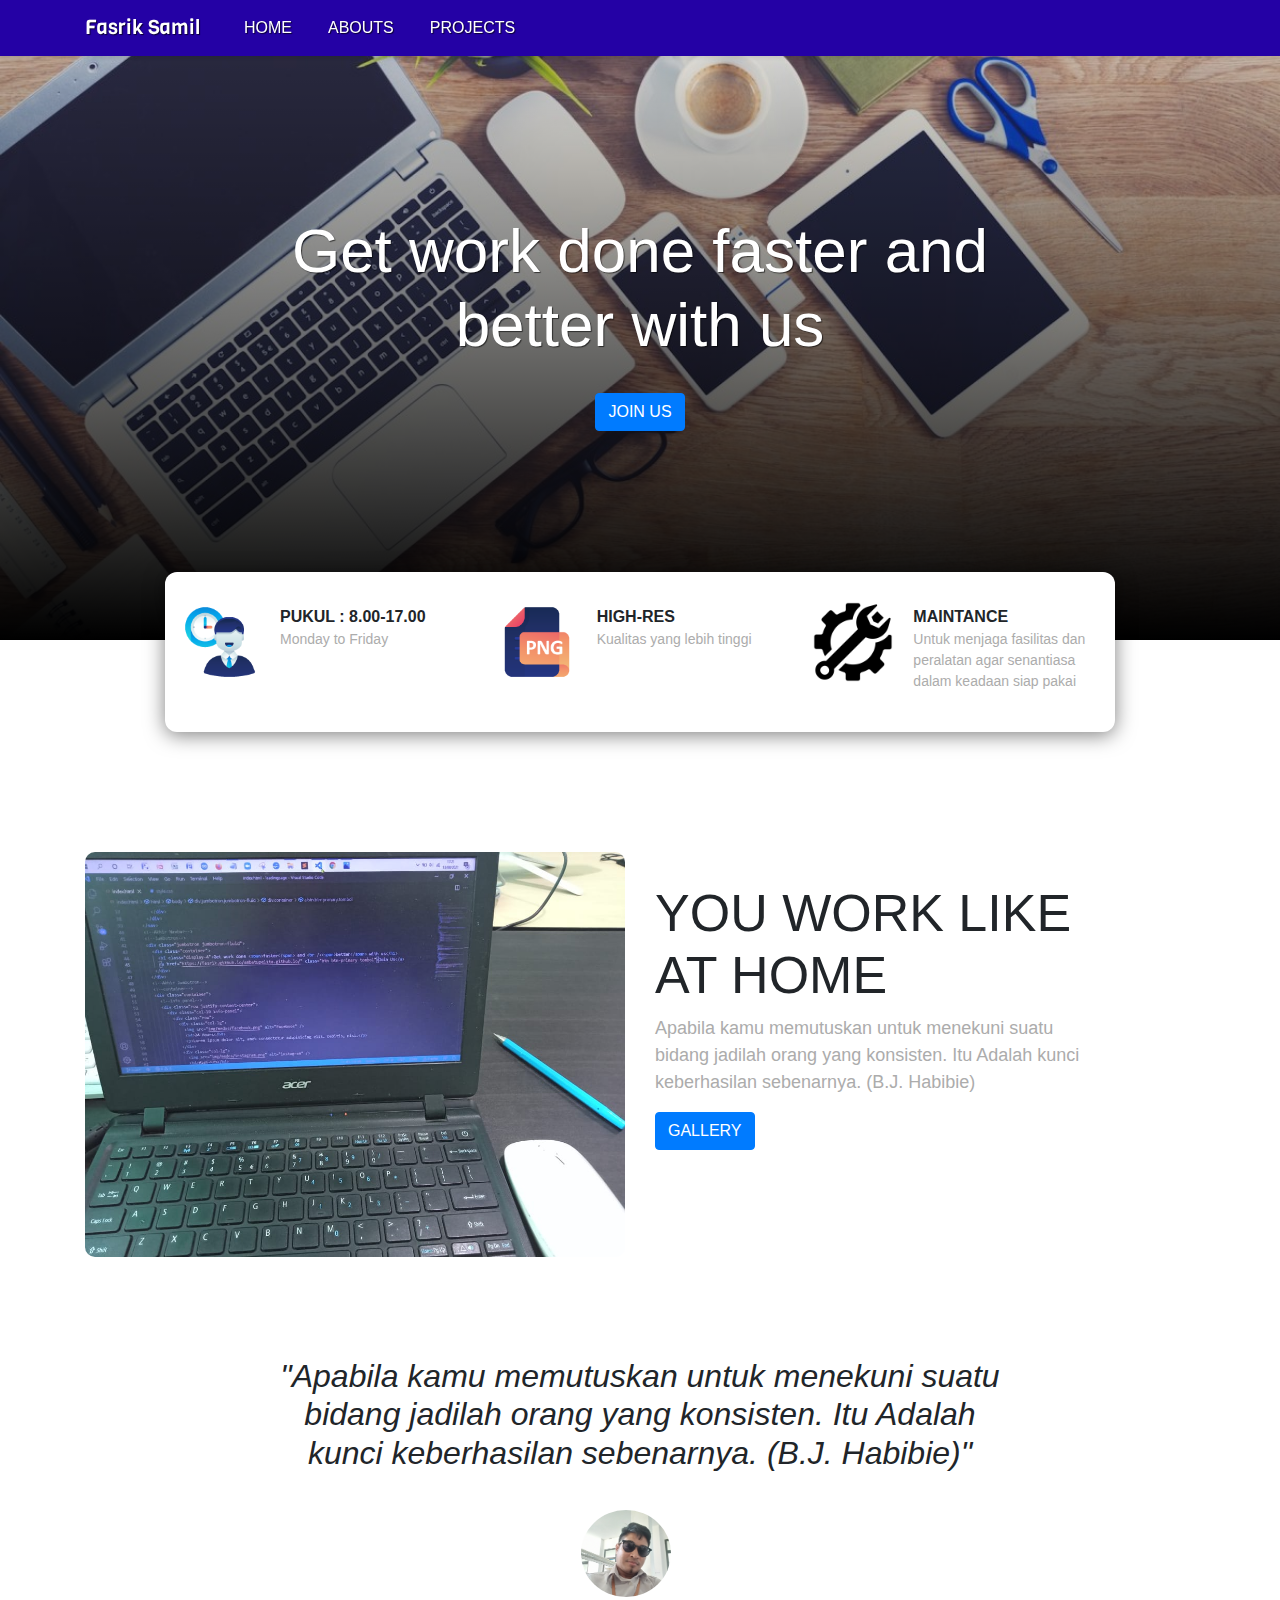
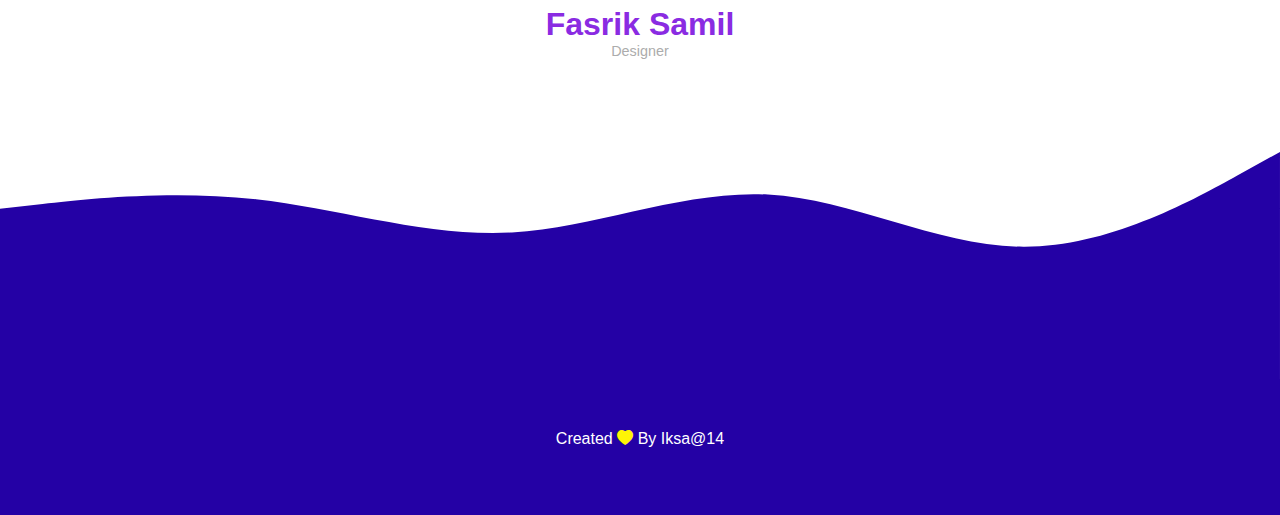
<file: index.html>
<!-- @format -->

<!DOCTYPE html>
<html lang="en">
	<head>
		<!-- Required meta tags -->
		<meta charset="utf-8" />
		<meta name="viewport" content="width=device-width, initial-scale=1" />

		<!-- Bootstrap CSS -->
		<link href="https://cdn.jsdelivr.net/npm/bootstrap@5.1.0/dist/css/bootstrap.min.css" rel="stylesheet" integrity="sha384-KyZXEAg3QhqLMpG8r+8fhAXLRk2vvoC2f3B09zVXn8CA5QIVfZOJ3BCsw2P0p/We" crossorigin="anonymous" />

		<!--My CSS-->
		<link rel="stylesheet" href="style1.css" />

		<!--My Fonts-->
		<link href="https://fonts.googleapis.com/css2?family=Viga&display=swap" rel="stylesheet" />

    <!--My Icons-->
   <link rel="stylesheet" href="https://cdn.jsdelivr.net/npm/bootstrap-icons@1.5.0/font/bootstrap-icons.css">
    <!-- Vendor CSS Files -->
		<link href="assets/vendor/bootstrap/css/bootstrap.min.css" rel="stylesheet" />
		<link href="assets/vendor/icofont/icofont.min.css" rel="stylesheet" />
		<link href="assets/vendor/boxicons/css/boxicons.min.css" rel="stylesheet" />
		<link href="assets/vendor/venobox/venobox.css" rel="stylesheet" />
		<link href="assets/vendor/owl.carousel/assets/owl.carousel.min.css" rel="stylesheet" />
		<link href="assets/vendor/aos/aos.css" rel="stylesheet" />



		<title>Beranda | Fasrik Samil</title>
	</head>
	<body>
		<!--Navbar-->
		<nav class="navbar navbar-expand-lg navbar-light shadow-sm fixed-top" style="background-color: #2401a5;">
			<div class="container">
				<a class="navbar-brand" href="#">Fasrik Samil</a>
				<button class="navbar-toggler" type="button" data-bs-toggle="collapse" data-bs-target="#navbarNavAltMarkup" aria-controls="navbarNavAltMarkup" aria-expanded="false" aria-label="Toggle navigation">
					<span class="navbar-toggler-icon"></span>
				</button>
				<div class="collapse navbar-collapse" id="navbarNavAltMarkup">
					<div class="navbar-nav ms-auto">
						<a class="nav-link active" aria-current="page" href="index.html">Home</a>
						<a class="nav-link" href="tenatangsaya.html">Abouts</a>
						<a class="nav-link" href="projek.html">Projects</a>
					</div>
				</div>
			</div>
		</nav>
		<!--Akhir Navbar-->
		<!--Jumbotron-->
		<div class="jumbotron jumbotron-fluid">
			<div class="container">
				<h1 class="display-4">Get work done <span>faster</span> and <br /><span>better</span> with us</h1>
				<a href="https://bit.ly/3AY2y7C" class="btn btn-primary tombol">Join Us</a>
			</div>
		</div>
		<!--Akhir Jumbotron-->
		<!--container-->
		<div class="container">
			<!--info panel-->
			<div class="row justify-content-center">
				<div class="col-10 info-panel">
					<div class="row">
						<div class="col-lg">
							<img src="img/medos/employee.png" alt="employee" />
							<h4>Pukul : 8.00-17.00</h4>
							<p>Monday to Friday</p>
						</div>
						<div class="col-lg">
							<img src="img/medos/hires.png" alt="High-Res" />
							<h4>High-Res</h4>
							<p>Kualitas yang lebih tinggi</p>
						</div>
						<div class="col-lg">
							<img src="img/medos/maintance.png" alt="maintance" />
							<h4>Maintance</h4>
							<p>Untuk menjaga fasilitas dan peralatan agar senantiasa dalam keadaan siap pakai</p>
						</div>
					</div>
				</div>
			</div>

			<!--Akhir Info panel-->

		<div class="row workingspace">
      <div class="col-lg-6">
        <img src="img/workingspace.jpeg" alt="workingspace" class="img-fluid">
      </div>
      <div class="col-lg-5">
        <h3>You <span>work</span>  like at <span>home</span> </h3>
        <p>Apabila kamu memutuskan untuk menekuni suatu bidang jadilah orang yang konsisten. Itu Adalah kunci keberhasilan sebenarnya. (B.J. Habibie)</p>
        <a href="gambar.html" class="btn btn-primary tombol">Gallery</a>
      </div>
    </div>
			<!--Akhir workingspace-->

      <!--Testimonial-->
      <section class="testimonial">
        <div class="row justify-content-center">
          <div class="col-lg-8">
            <h5>"Apabila kamu memutuskan untuk menekuni suatu bidang jadilah orang yang konsisten. Itu Adalah kunci keberhasilan sebenarnya. (B.J. Habibie)"</h5>
          </div>
        </div>
        <div class="row justify-content-center">
          <div class="col-lg-6 justify-content-center d-flex">
           <figure class="figure">
            <img src="img/1.jpg" class="figure-img img-fluid rounded-circle" alt="testi2">
            <figcaption class="figure-caption">
              <h5>Fasrik Samil</h5>
              <p>Designer</p>
            </figcaption>
          </figure>
          </div>
        </div>
      </section>
      <!--Akhir Testimonial-->
		</div>
    <svg xmlns="http://www.w3.org/2000/svg" viewBox="0 0 1440 320"><path fill="#2401a5" fill-opacity="1" d="M0,128L48,122.7C96,117,192,107,288,117.3C384,128,480,160,576,154.7C672,149,768,107,864,112C960,117,1056,171,1152,170.7C1248,171,1344,117,1392,90.7L1440,64L1440,320L1392,320C1344,320,1248,320,1152,320C1056,320,960,320,864,320C768,320,672,320,576,320C480,320,384,320,288,320C192,320,96,320,48,320L0,320Z"></path></svg>
		<!--Akhir container-->
    <footer class="text-center text-white p-5" style="background-color: #2401a5;">
      <p>Created <i class="bi bi-heart-fill" style="color: #fef506;"></i> By <a href="https://www.facebook.com/fasriksa.ikhygaya" class="text-white fw-bold">Iksa@14</a></p>

    </footer>
    <!-- Vendor JS Files -->
		<script src="assets/vendor/jquery/jquery.min.js"></script>
		<script src="assets/vendor/bootstrap/js/bootstrap.bundle.min.js"></script>
		<script src="assets/vendor/jquery.easing/jquery.easing.min.js"></script>
		<script src="assets/vendor/php-email-form/validate.js"></script>
		<script src="assets/vendor/jquery-sticky/jquery.sticky.js"></script>
		<script src="assets/vendor/venobox/venobox.min.js"></script>
		<script src="assets/vendor/waypoints/jquery.waypoints.min.js"></script>
		<script src="assets/vendor/counterup/counterup.min.js"></script>
		<script src="assets/vendor/isotope-layout/isotope.pkgd.min.js"></script>
		<script src="assets/vendor/owl.carousel/owl.carousel.min.js"></script>
		<script src="assets/vendor/aos/aos.js"></script>

		<!-- Template Main JS File -->
		<script src="assets/js/main.js"></script>
		<!-- Optional JavaScript; choose one of the two! -->

		<!-- Optional JavaScript; choose one of the two! -->

		<!-- Option 1: Bootstrap Bundle with Popper -->
		<script src="https://cdn.jsdelivr.net/npm/bootstrap@5.1.0/dist/js/bootstrap.bundle.min.js" integrity="sha384-U1DAWAznBHeqEIlVSCgzq+c9gqGAJn5c/t99JyeKa9xxaYpSvHU5awsuZVVFIhvj" crossorigin="anonymous"></script>

		<!-- Option 2: Separate Popper and Bootstrap JS -->
		<!--
    <script src="https://cdn.jsdelivr.net/npm/@popperjs/core@2.9.3/dist/umd/popper.min.js" integrity="sha384-eMNCOe7tC1doHpGoWe/6oMVemdAVTMs2xqW4mwXrXsW0L84Iytr2wi5v2QjrP/xp" crossorigin="anonymous"></script>
    <script src="https://cdn.jsdelivr.net/npm/bootstrap@5.1.0/dist/js/bootstrap.min.js" integrity="sha384-cn7l7gDp0eyniUwwAZgrzD06kc/tftFf19TOAs2zVinnD/C7E91j9yyk5//jjpt/" crossorigin="anonymous"></script>
    -->
	</bo>
</html>
</file>
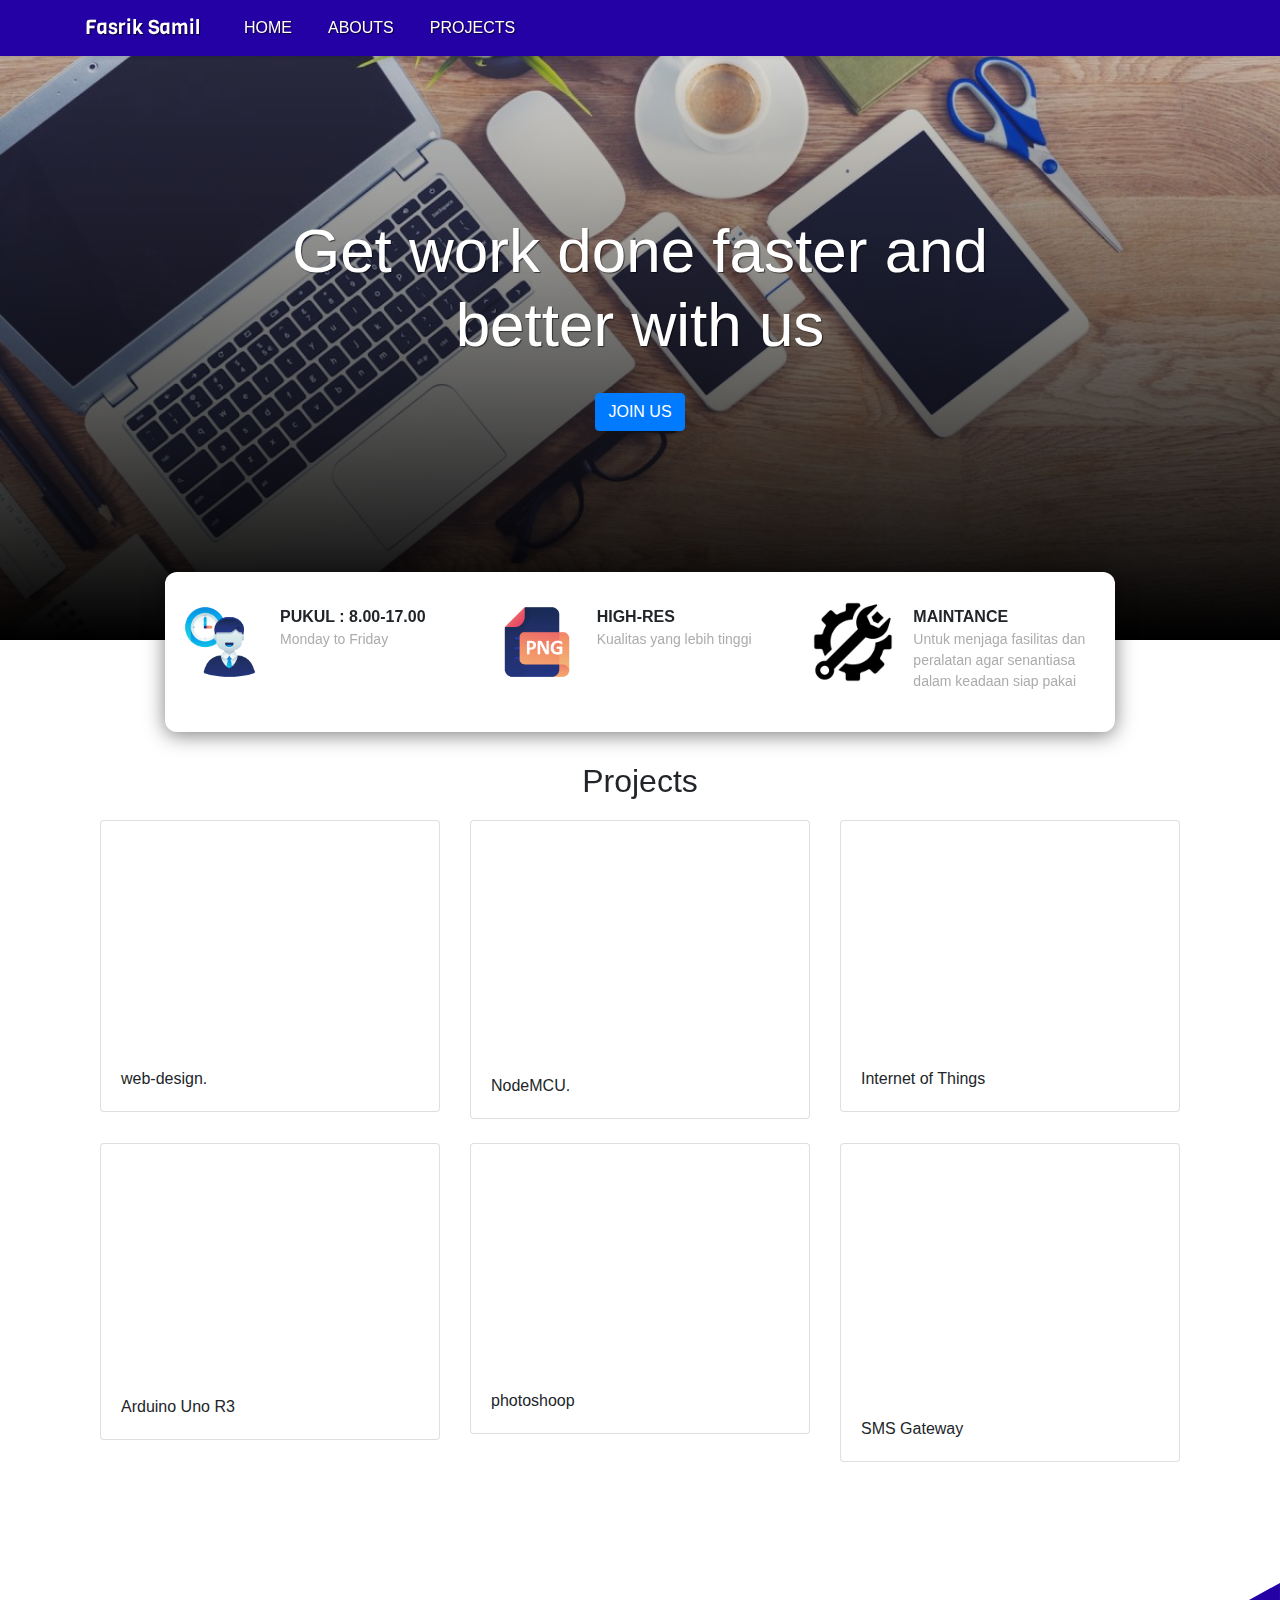
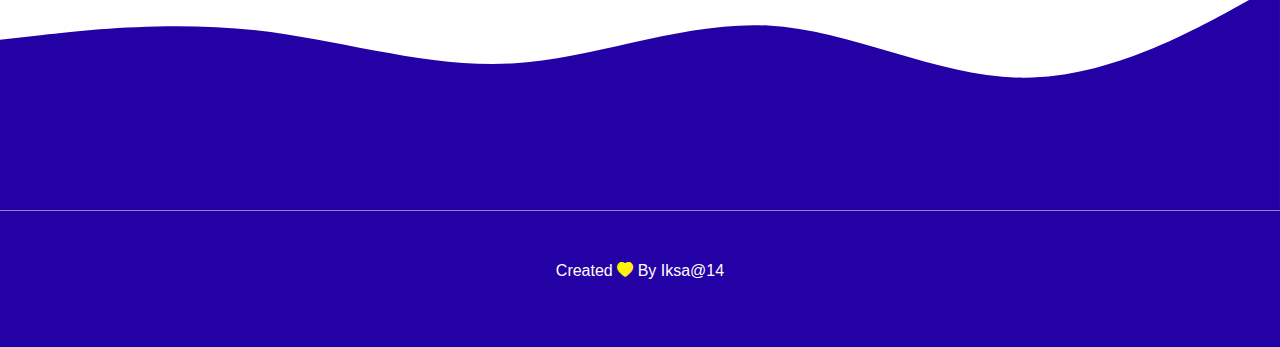
<file: projek.html>
<!-- @format -->

<!DOCTYPE html>
<html lang="en">
	<head>
		<!-- Required meta tags -->
		<meta charset="utf-8" />
		<meta name="viewport" content="width=device-width, initial-scale=1" />

		<!-- Bootstrap CSS -->
		<link href="https://cdn.jsdelivr.net/npm/bootstrap@5.1.0/dist/css/bootstrap.min.css" rel="stylesheet" integrity="sha384-KyZXEAg3QhqLMpG8r+8fhAXLRk2vvoC2f3B09zVXn8CA5QIVfZOJ3BCsw2P0p/We" crossorigin="anonymous" />

		<!--My CSS-->
		<link rel="stylesheet" href="style1.css" />

		<!--My Fonts-->
		<link href="https://fonts.googleapis.com/css2?family=Viga&display=swap" rel="stylesheet" />


    <!--My Icons-->
   <link rel="stylesheet" href="https://cdn.jsdelivr.net/npm/bootstrap-icons@1.5.0/font/bootstrap-icons.css">
			<!-- Vendor CSS Files -->
		<link href="assets/vendor/bootstrap/css/bootstrap.min.css" rel="stylesheet" />
		<link href="assets/vendor/icofont/icofont.min.css" rel="stylesheet" />
		<link href="assets/vendor/boxicons/css/boxicons.min.css" rel="stylesheet" />
		<link href="assets/vendor/venobox/venobox.css" rel="stylesheet" />
		<link href="assets/vendor/owl.carousel/assets/owl.carousel.min.css" rel="stylesheet" />
		<link href="assets/vendor/aos/aos.css" rel="stylesheet" />

  
 
   <title>Gallery | Fasrik Samil</title>
	</head>
	<body>
		<!--Navbar-->
		<nav class="navbar navbar-expand-lg navbar-light shadow-sm fixed-top" style="background-color: #2401a5;">
			<div class="container">
				<a class="navbar-brand" href="#">Fasrik Samil</a>
				<button class="navbar-toggler" type="button" data-bs-toggle="collapse" data-bs-target="#navbarNavAltMarkup" aria-controls="navbarNavAltMarkup" aria-expanded="false" aria-label="Toggle navigation">
					<span class="navbar-toggler-icon"></span>
				</button>
				<div class="collapse navbar-collapse" id="navbarNavAltMarkup">
					<div class="navbar-nav ms-auto">
						<a class="nav-link active" aria-current="page" href="index.html">Home</a>
						<a class="nav-link" href="tenatangsaya.html">Abouts</a>
						<a class="nav-link" href="projek">Projects</a>
					</div>
				</div>
			</div>
		</nav>
		<!--Akhir Navbar-->
		<!--Jumbotron-->
		<div class="jumbotron jumbotron-fluid">
			<div class="container">
				<h1 class="display-4">Get work done <span>faster</span> and <br /><span>better</span> with us</h1>
				<a href="https://bit.ly/3AY2y7C" class="btn btn-primary tombol">Join Us</a>
			</div>
		</div>
		<!--Akhir Jumbotron-->
		<!--container-->
		<div class="container">
			<!--info panel-->
			<div class="row justify-content-center">
				<div class="col-10 info-panel">
					<div class="row">
						<div class="col-lg">
							<img src="img/medos/employee.png" alt="employee" />
							<h4>Pukul : 8.00-17.00</h4>
							<p>Monday to Friday</p>
						</div>
						<div class="col-lg">
							<img src="img/medos/hires.png" alt="High-Res" />
							<h4>High-Res</h4>
							<p>Kualitas yang lebih tinggi</p>
						</div>
						<div class="col-lg">
							<img src="img/medos/maintance.png" alt="maintance" />
							<h4>Maintance</h4>
							<p>Untuk menjaga fasilitas dan peralatan agar senantiasa dalam keadaan siap pakai</p>
						</div>
					</div>
				</div>
			</div>

			<!--Akhir Info panel-->

		<!-- ======= Portfolio Section ======= -->
			<section id="portfolio" class="portfolio">
				<div class="container">
					<div class="section-title text-center" data-aos="zoom-in">
								<h2>Projects</h2>					
					</div>
                    <div class="row justify-content-center">
                        <div class="col-lg-4 mb-4">
                            <div class="card">
                                <img src="img/projek/webd.jpg" class="card-img-top" alt="web-design" data-aos="flip-up" data-aos-duration="500">
                                <div class="card-body">
                                    <p class="card-text">web-design.</p>
                                </div>
                                </div>
                        </div>
                        <div class="col-lg-4 mb-4">
                            <div class="card">
                                <img src="img/projek/nodemcu.jpg" class="card-img-top" alt="nodemcu" data-aos="flip-up" data-aos-duration="600">
                                <div class="card-body">
                                    <p class="card-text">NodeMCU.</p>
                                </div>
                                </div>
                        </div>
                        <div class="col-lg-4 mb-4">
                            <div class="card">
                                <img src="img/projek/iot.jpg" class="card-img-top" alt="internet" data-aos="flip-up" data-aos-duration="700">
                                <div class="card-body">
                                    <p class="card-text">Internet of Things</p>
                                </div>
                                </div>
                        </div>
                        <div class="col-lg-4 mb-4">
                            <div class="card">
                                <img src="img/projek/arduino.jpg" class="card-img-top" alt="arduino" data-aos="flip-up" data-aos-duration="800">
                                <div class="card-body">
                                    <p class="card-text">Arduino Uno R3</p>
                                </div>
                                </div>
                        </div>
                        <div class="col-lg-4 mb-4">
                            <div class="card">
                                <img src="img/projek/photoshoop.jpg" class="card-img-top" alt="photoshoop" data-aos="flip-up" data-aos-duration="900">
                                <div class="card-body">
                                    <p class="card-text">photoshoop</p>
                                </div>
                                </div>
                        </div>
                        <div class="col-lg-4 mb-4">
                            <div class="card">
                                <img src="img/projek/sms.jpg" class="card-img-top" alt="smsg" data-aos="flip-up" data-aos-duration="1000">
                                <div class="card-body">
                                    <p class="card-text">SMS Gateway</p>
                                </div>
                                </div>
                        </div>
                    </div>
					</div>
				</div>
			</section>
			<!-- End Portfolio Section -->
		</div>
    <svg xmlns="http://www.w3.org/2000/svg" viewBox="0 0 1440 320"><path fill="#2401a5" fill-opacity="1" d="M0,128L48,122.7C96,117,192,107,288,117.3C384,128,480,160,576,154.7C672,149,768,107,864,112C960,117,1056,171,1152,170.7C1248,171,1344,117,1392,90.7L1440,64L1440,320L1392,320C1344,320,1248,320,1152,320C1056,320,960,320,864,320C768,320,672,320,576,320C480,320,384,320,288,320C192,320,96,320,48,320L0,320Z"></path></svg>
		<!--Akhir container-->
    <footer class="text-center text-white p-5" style="background-color: #2401a5;">
      <p>Created <i class="bi bi-heart-fill" style="color: #fef506;"></i> By <a href="https://www.facebook.com/fasriksa.ikhygaya" class="text-white fw-bold">Iksa@14</a></p>

    </footer>

	<!-- Vendor JS Files -->
		<script src="assets/vendor/jquery/jquery.min.js"></script>
		<script src="assets/vendor/bootstrap/js/bootstrap.bundle.min.js"></script>
		<script src="assets/vendor/jquery.easing/jquery.easing.min.js"></script>
		<script src="assets/vendor/php-email-form/validate.js"></script>
		<script src="assets/vendor/jquery-sticky/jquery.sticky.js"></script>
		<script src="assets/vendor/venobox/venobox.min.js"></script>
		<script src="assets/vendor/waypoints/jquery.waypoints.min.js"></script>
		<script src="assets/vendor/counterup/counterup.min.js"></script>
		<script src="assets/vendor/isotope-layout/isotope.pkgd.min.js"></script>
		<script src="assets/vendor/owl.carousel/owl.carousel.min.js"></script>
		<script src="assets/vendor/aos/aos.js"></script>

		<!-- Template Main JS File -->
		<script src="assets/js/main.js"></script>
		<!-- Optional JavaScript; choose one of the two! -->

		<!-- Optional JavaScript; choose one of the two! -->

		<!-- Option 1: Bootstrap Bundle with Popper -->
		<script src="https://cdn.jsdelivr.net/npm/bootstrap@5.1.0/dist/js/bootstrap.bundle.min.js" integrity="sha384-U1DAWAznBHeqEIlVSCgzq+c9gqGAJn5c/t99JyeKa9xxaYpSvHU5awsuZVVFIhvj" crossorigin="anonymous"></script>

		<!-- Option 2: Separate Popper and Bootstrap JS -->
		<!--
    <script src="https://cdn.jsdelivr.net/npm/@popperjs/core@2.9.3/dist/umd/popper.min.js" integrity="sha384-eMNCOe7tC1doHpGoWe/6oMVemdAVTMs2xqW4mwXrXsW0L84Iytr2wi5v2QjrP/xp" crossorigin="anonymous"></script>
    <script src="https://cdn.jsdelivr.net/npm/bootstrap@5.1.0/dist/js/bootstrap.min.js" integrity="sha384-cn7l7gDp0eyniUwwAZgrzD06kc/tftFf19TOAs2zVinnD/C7E91j9yyk5//jjpt/" crossorigin="anonymous"></script>
    -->
	</bo>
</html>
</file>
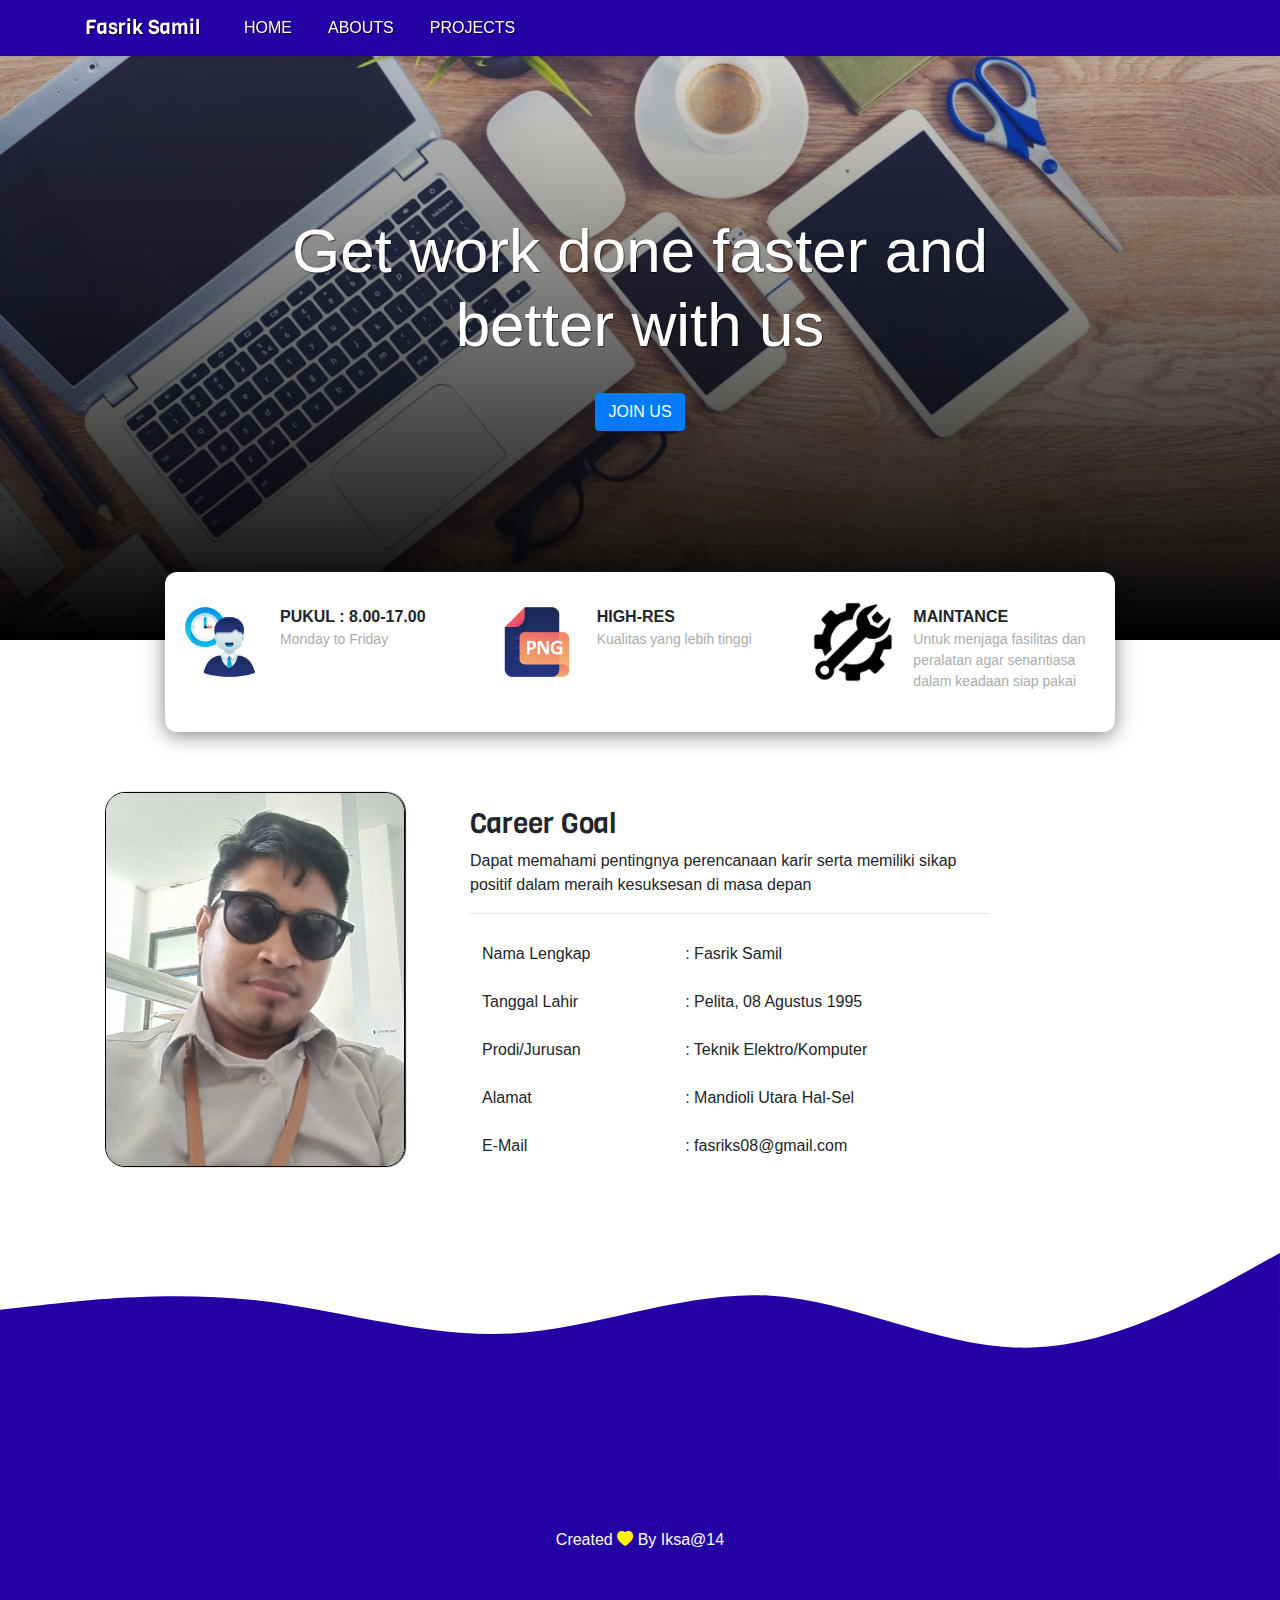
<file: tenatangsaya.html>
<!-- @format -->

<!DOCTYPE html>
<html lang="en">
	<head>
		<!-- Required meta tags -->
		<meta charset="utf-8" />
		<meta name="viewport" content="width=device-width, initial-scale=1" />

		<!-- Bootstrap CSS -->
		<link href="https://cdn.jsdelivr.net/npm/bootstrap@5.1.0/dist/css/bootstrap.min.css" rel="stylesheet" integrity="sha384-KyZXEAg3QhqLMpG8r+8fhAXLRk2vvoC2f3B09zVXn8CA5QIVfZOJ3BCsw2P0p/We" crossorigin="anonymous" />

		<!--My CSS-->
		<link rel="stylesheet" href="style1.css" />

		<!--My Fonts-->
		<link href="https://fonts.googleapis.com/css2?family=Viga&display=swap" rel="stylesheet" />

    <!--My Icons-->
   <link rel="stylesheet" href="https://cdn.jsdelivr.net/npm/bootstrap-icons@1.5.0/font/bootstrap-icons.css">
    <!-- Vendor CSS Files -->
		<link href="assets/vendor/bootstrap/css/bootstrap.min.css" rel="stylesheet" />
		<link href="assets/vendor/icofont/icofont.min.css" rel="stylesheet" />
		<link href="assets/vendor/boxicons/css/boxicons.min.css" rel="stylesheet" />
		<link href="assets/vendor/venobox/venobox.css" rel="stylesheet" />
		<link href="assets/vendor/owl.carousel/assets/owl.carousel.min.css" rel="stylesheet" />
		<link href="assets/vendor/aos/aos.css" rel="stylesheet" />



		<title>Abouts | Fasrik Samil</title>
	</head>
	<body>
		<!--Navbar-->
		<nav class="navbar navbar-expand-lg navbar-light shadow-sm fixed-top" style="background-color: #2401a5;">
			<div class="container">
				<a class="navbar-brand" href="#">Fasrik Samil</a>
				<button class="navbar-toggler" type="button" data-bs-toggle="collapse" data-bs-target="#navbarNavAltMarkup" aria-controls="navbarNavAltMarkup" aria-expanded="false" aria-label="Toggle navigation">
					<span class="navbar-toggler-icon"></span>
				</button>
				<div class="collapse navbar-collapse" id="navbarNavAltMarkup">
					<div class="navbar-nav ms-auto">
						<a class="nav-link active" aria-current="page" href="index.html">Home</a>
						<a class="nav-link" href="tenatangsaya.html">Abouts</a>
						<a class="nav-link" href="projek.html">Projects</a>
					</div>
				</div>
			</div>
		</nav>
		<!--Akhir Navbar-->
		<!--Jumbotron-->
		<div class="jumbotron jumbotron-fluid">
			<div class="container">
				<h1 class="display-4">Get work done <span>faster</span> and <br /><span>better</span> with us</h1>
				<a href="https://bit.ly/3AY2y7C" class="btn btn-primary tombol">Join Us</a>
			</div>
		</div>
		<!--Akhir Jumbotron-->
		<!--container-->
		<div class="container">
			<!--info panel-->
			<div class="row justify-content-center">
				<div class="col-10 info-panel">
					<div class="row">
						<div class="col-lg">
							<img src="img/medos/employee.png" alt="employee" />
							<h4>Pukul : 8.00-17.00</h4>
							<p>Monday to Friday</p>
						</div>
						<div class="col-lg">
							<img src="img/medos/hires.png" alt="High-Res" />
							<h4>High-Res</h4>
							<p>Kualitas yang lebih tinggi</p>
						</div>
						<div class="col-lg">
							<img src="img/medos/maintance.png" alt="maintance" />
							<h4>Maintance</h4>
							<p>Untuk menjaga fasilitas dan peralatan agar senantiasa dalam keadaan siap pakai</p>
						</div>
					</div>
				</div>
			</div>

			<!--Akhir Info panel-->

		<!--Abouts me-->
		<section class="abouts">
        <div class="row abouts">
            <div class="col-lg-4">
                <img src="img/2.jpg" alt="fasriksa" class="img-fluid">
            </div>
            <div class="col-lg-6">
                <div id="isi">
		<div class="isipostinganall">
                        <h3>Career Goal</h3>
                        <p>Dapat memahami pentingnya perencanaan karir serta memiliki sikap positif dalam meraih kesuksesan di masa depan</p>
                        <hr>
                        <table class="table table-borderless">
                            <tr>
					<td>Nama Lengkap</td>
					<td>: Fasrik Samil</td>
				</tr>

				<tr>
					<td>Tanggal Lahir</td>
					<td>: Pelita, 08 Agustus 1995</td>
				</tr>
                	<tr>
					<td>Prodi/Jurusan</td>
					<td>: Teknik Elektro/Komputer</td>
				</tr>

				<tr>
					<td>Alamat</td>
					<td>: Mandioli Utara Hal-Sel</td>
				</tr>

				<tr>
					<td>E-Mail </td>
					<td>: fasriks08@gmail.com</td>
				</tr>
                        </table>
               
		</div>
	</div>
    </div>
    </div>
    </div>
	</section>
    


			<!--Akhir abouts me-->
		</div>
    <svg xmlns="http://www.w3.org/2000/svg" viewBox="0 0 1440 320"><path fill="#2401a5" fill-opacity="1" d="M0,128L48,122.7C96,117,192,107,288,117.3C384,128,480,160,576,154.7C672,149,768,107,864,112C960,117,1056,171,1152,170.7C1248,171,1344,117,1392,90.7L1440,64L1440,320L1392,320C1344,320,1248,320,1152,320C1056,320,960,320,864,320C768,320,672,320,576,320C480,320,384,320,288,320C192,320,96,320,48,320L0,320Z"></path></svg>
		<!--Akhir container-->
    <footer class="text-center text-white p-5" style="background-color: #2401a5;">
      <p>Created <i class="bi bi-heart-fill" style="color: #fef506;"></i> By <a href="https://www.facebook.com/fasriksa.ikhygaya" class="text-white fw-bold">Iksa@14</a></p>

    </footer>
    <!-- Vendor JS Files -->
		<script src="assets/vendor/jquery/jquery.min.js"></script>
		<script src="assets/vendor/bootstrap/js/bootstrap.bundle.min.js"></script>
		<script src="assets/vendor/jquery.easing/jquery.easing.min.js"></script>
		<script src="assets/vendor/php-email-form/validate.js"></script>
		<script src="assets/vendor/jquery-sticky/jquery.sticky.js"></script>
		<script src="assets/vendor/venobox/venobox.min.js"></script>
		<script src="assets/vendor/waypoints/jquery.waypoints.min.js"></script>
		<script src="assets/vendor/counterup/counterup.min.js"></script>
		<script src="assets/vendor/isotope-layout/isotope.pkgd.min.js"></script>
		<script src="assets/vendor/owl.carousel/owl.carousel.min.js"></script>
		<script src="assets/vendor/aos/aos.js"></script>

		<!-- Template Main JS File -->
		<script src="assets/js/main.js"></script>
		<!-- Optional JavaScript; choose one of the two! -->

		<!-- Optional JavaScript; choose one of the two! -->

		<!-- Option 1: Bootstrap Bundle with Popper -->
		<script src="https://cdn.jsdelivr.net/npm/bootstrap@5.1.0/dist/js/bootstrap.bundle.min.js" integrity="sha384-U1DAWAznBHeqEIlVSCgzq+c9gqGAJn5c/t99JyeKa9xxaYpSvHU5awsuZVVFIhvj" crossorigin="anonymous"></script>

		<!-- Option 2: Separate Popper and Bootstrap JS -->
		<!--
    <script src="https://cdn.jsdelivr.net/npm/@popperjs/core@2.9.3/dist/umd/popper.min.js" integrity="sha384-eMNCOe7tC1doHpGoWe/6oMVemdAVTMs2xqW4mwXrXsW0L84Iytr2wi5v2QjrP/xp" crossorigin="anonymous"></script>
    <script src="https://cdn.jsdelivr.net/npm/bootstrap@5.1.0/dist/js/bootstrap.min.js" integrity="sha384-cn7l7gDp0eyniUwwAZgrzD06kc/tftFf19TOAs2zVinnD/C7E91j9yyk5//jjpt/" crossorigin="anonymous"></script>
    -->
	</bo>
</html>
</file>
<file: style1.css>
/** @format */

.navbar {
	position: relative;
	z-index: 1;
}

.navbar-brand {
	font-family: 'viga';
	font-size: 50px;
}

/*Jumbotron*/
.jumbotron {
	background-image: url(img/web-design.jpg);
	background-size: cover;
	height: 540px;
	text-align: center;
	position: relative;
}
.jumbotron .container {
	z-index: 1;
	position: relative;
}

.jumbotron::after {
	content: '';
	display: block;
	width: 100%;
	height: 100%;
	background-image: linear-gradient(to top, rgba(0, 0, 0, 1), rgba(0, 0, 0, 0));
	position: absolute;
	bottom: 0;
}
.jumbotron .display-4 {
	color: white;
	padding-top: 150px;
	font-weight: 200;
	text-shadow: 1px 1px 1px rgba(0, 0, 0, 0.6);
	font-size: 40px;
	margin-bottom: 30px;
}
.jumbotron .display-4 span {
	font-weight: 500;
}

/*info pale*/
.info-panel {
	box-shadow: 0 3px 20px rgba(0, 0, 0, 0.5);
	border-radius: 12px;
	margin-top: -100px;
	background-color: #fff;
	z-index: 1;
	padding: 30px;
}

.info-panel img {
	width: 80px;
	height: 80px;
	margin-right: 20px;
	margin-bottom: 20px;
	float: left;
}

.info-panel h4 {
	font-size: 16px;
	text-transform: uppercase;
	font-weight: bold;
	margin-top: 5px;
}

.info-panel p {
	font-size: 14px;
	color: #acacac;
	margin: -5px;
	font-weight: 200;
}

/*workingspace*/
.workingspace {
	margin-top: 120px;
	text-align: center;
}

.workingspace h3 span {
	font-weight: 500;
}

.workingspace h3 {
	font-size: 52px;
	font-weight: 200;
	text-transform: uppercase;
	margin-top: 30px;
}

.workingspace p {
	font-size: 18px;
	color: #acacac;
	font-weight: 200;
}
.workingspace img {
	border-radius: 10px;
}
.testimonial {
	margin-top: 100px;
}
.testimonial h5 {
	text-align: center;
	font-weight: 200;
	font-style: italic;
	font-size: 32px;
}

.testimonial figure img {
	width: 90px;
	margin-left: 35px;
	margin-top: 30px;
}

.testimonial figure h5 {
	font-style: 14px;
	font-weight: bold;
	font-style: normal;
	color: blueviolet;
}

.testimonial figure p {
	font-style: 12px;
	color: #acacac;
	margin-top: -10px;
}

.testimonial figcaption {
	text-align: center;
}
/*Utility*/
.tombol {
	text-transform: uppercase;
	border-radius: 40px;
}

/*--------------------------------------------------------------
# Portfolio
--------------------------------------------------------------*/
.portfolio {
	padding-bottom: 40px;
}

.portfolio #portfolio-flters {
	padding: 0;
	margin: 0 auto 25px auto;
	list-style: none;
	text-align: center;
	border-radius: 50px;
}

.portfolio #portfolio-flters li {
	cursor: pointer;
	display: inline-block;
	padding: 8px 16px 10px 16px;
	font-size: 14px;
	font-weight: 500;
	line-height: 1;
	color: #444444;
	margin: 0 3px 10px 3px;
	transition: all ease-in-out 0.3s;
	background: #efefef;
	border-radius: 50px;
}

.portfolio #portfolio-flters li:hover,
.portfolio #portfolio-flters li.filter-active {
	color: #fff;
	background: #8fc04e;
}

.portfolio #portfolio-flters li:last-child {
	margin-right: 0;
}

.portfolio .portfolio-item {
	margin-bottom: 30px;
	overflow: hidden;
}

.portfolio .portfolio-item img {
	position: relative;
	top: 0;
	transition: all 0.6s cubic-bezier(0.645, 0.045, 0.355, 1);
}

.portfolio .portfolio-item .portfolio-info {
	opacity: 0;
	position: absolute;
	left: 15px;
	right: 15px;
	bottom: -50px;
	z-index: 3;
	transition: all ease-in-out 0.3s;
	background: #8fc04e;
	padding: 15px 20px;
}

.portfolio .portfolio-item .portfolio-info h4 {
	font-size: 18px;
	color: #fff;
	font-weight: 600;
}
.portfolio h2 {
	margin-top: 30px;
	margin-bottom: 20px;
}

.portfolio .portfolio-item .portfolio-info p {
	color: #fff;
	font-size: 14px;
	margin-bottom: 0;
}

.portfolio .portfolio-item .portfolio-info .preview-link,
.portfolio .portfolio-item .portfolio-info .details-link {
	position: absolute;
	right: 50px;
	font-size: 24px;
	top: calc(50% - 18px);
	color: white;
	transition: ease-in-out 0.3s;
}

.portfolio .portfolio-item .portfolio-info .preview-link:hover,
.portfolio .portfolio-item .portfolio-info .details-link:hover {
	color: #d6e8bf;
}

.portfolio .portfolio-item .portfolio-info .details-link {
	right: 15px;
}

.portfolio .portfolio-item:hover img {
	top: -30px;
}

.portfolio .portfolio-item:hover .portfolio-info {
	opacity: 1;
	bottom: 0;
}

/*tentang saya*/
.abouts img {
	width: 300px;
	margin-top: 60px;
	margin-left: 20px;
	border-bottom: 1px solid black;
	border-top: 1px solid black;
	border-left: 1px solid black;
	border-right: 1px solid black;
	box-shadow: 1px 0 1px;
	border-radius: 20px;
}
.abouts h3 {
	margin-top: 70px;
	font-family: 'viga';
}

.isipostinganall {
	width: 98%;
	height: auto;
	margin-bottom: 5px;
	padding: 5px;
}

/*Desktop Version*/
@media (min-width: 992px) {
	.navbar-brand,
	.nav-link {
		color: white !important;
		text-shadow: 1px 1px 1px rgba(0, 0, 0, 0.7);
	}
	.nav-link {
		margin-left: 20px;
		text-transform: uppercase;
	}
	.nav-link:hover::after {
		content: '';
		display: block;
		border-bottom: 3px solid rgb(252, 252, 253);
		width: 50%;
		margin: auto;
		padding-bottom: 5px;
		margin-bottom: -8px;
	}
	.jumbotron {
		height: 640px;
	}
	.jumbotron .display-4 {
		font-size: 62px;
	}
	.workingspace {
		text-align: left;
	}
	.testimonial h5 {
		font-style: 24px;
	}
}
</file>
<file: assets/vendor/venobox/venobox.css>
/* ------ venobox.css --------*/
.vbox-overlay *, .vbox-overlay *:before, .vbox-overlay *:after{
    -webkit-backface-visibility: hidden;
    -webkit-box-sizing:border-box;
    -moz-box-sizing:border-box;
    box-sizing:border-box;
}
.vbox-overlay * { 
    -webkit-backface-visibility: visible;
    backface-visibility: visible;
}
.vbox-overlay{
    display: -webkit-flex;
    display: flex;
    -webkit-flex-direction: column;
    flex-direction: column;
    -webkit-justify-content: center;
    justify-content: center;
    -webkit-align-items: center;
    align-items: center;
    position: fixed;
    left: 0;
    top: 0;
    bottom: 0;
    right: 0;
    z-index: 999999;
}

/* ----- navigation ----- */
.vbox-title{
    width: 100%;
    height: 40px;
    float: left;
    text-align: center;
    line-height: 28px;
    font-size: 12px;
    padding: 6px 50px;
    overflow: hidden;
    position: fixed;
    display: none;
    left: 0;
    z-index: 89;
}
.vbox-close{
    cursor: pointer;
    position: fixed;
    top: -1px;
    right: 0;
    width: 50px;
    height: 40px;
    padding: 6px;
    display: block;
    background-position:10px center;
    overflow: hidden;
    font-size: 24px;
    line-height: 1;
    text-align: center;
    z-index: 99;
}
.vbox-left{
    cursor: pointer;
    position: fixed;
    left: 0;
    height: 40px;
    overflow: hidden;
    line-height: 28px;
    font-size: 12px;
    z-index: 99;
    display: flex;
    align-items:center;
}
.vbox-num{
    display: inline-block;
    margin: 6px 0 6px 15px;
}
/* ----- Social share ----- */
.vbox-share{
    line-height: 28px;
    font-size: 12px;
    overflow: hidden;
    position: fixed;
    left: 0;
    z-index: 98;
    display: flex;
    align-items:center;
    justify-content: center;
    width: 100%;
    text-align: center;
}
.vbox-share svg{
    max-height: 28px;
    width: 28px;
    z-index: 10;
    margin-left: 12px;
    margin-top: 6px;
    margin-bottom: 6px;
    vertical-align: middle;
}


/* ----- navigation ARROWS ----- */
.vbox-next, .vbox-prev{
    position: fixed;
    top: 50%;
    margin-top: -15px;
    overflow: hidden;
    cursor: pointer;
    display: block;
    width: 45px;
    height: 45px;
    z-index: 99;
}
.vbox-next span, .vbox-prev span{
    position: relative;
    width: 20px;
    height: 20px;
    border: 2px solid transparent;
    border-top-color: #B6B6B6;
    border-right-color: #B6B6B6;
    text-indent: -100px;
    position: absolute;
    top: 8px;
    display: block;
}
.vbox-prev{
    left: 15px;
}
.vbox-next{
    right: 15px;
}
.vbox-prev span{
    left: 10px;
    -ms-transform: rotate(-135deg);
    -webkit-transform: rotate(-135deg);
    transform: rotate(-135deg);
}
.vbox-next span{
    -ms-transform: rotate(45deg);
    -webkit-transform: rotate(45deg);
    transform: rotate(45deg);
    right: 10px;
}
/* ------- inline window ------ */
.vbox-inline{
    width: 420px;
    height: 315px;
    height: 70vh;
    padding: 10px;
    background: #fff;
    margin: 0 auto;
    overflow: auto;
    text-align: left;
}
/* ------- Video & iFrames window ------ */
.venoframe{
    max-width: 100%;
    width: 100%;
    border: none;
    width: 100%;
    height: 260px;
    height: 70vh;
}
.venoframe.vbvid{
    height: 260px;
}
@media (min-width: 768px) {
    .venoframe, .vbox-inline{
        width: 90%;
        height: 360px;
        height: 70vh;
    }
    .venoframe.vbvid{
        width: 640px;
        height: 360px;
    }
}
@media (min-width: 992px) {
    .venoframe, .vbox-inline{
        max-width: 1200px;
        width: 80%;
        height: 540px;
        height: 70vh;
    }
    .venoframe.vbvid{
        width: 960px;
        height: 540px;
    }
}
/* 
Please do NOT edit this part! 
or at least read this note: http://i.imgur.com/7C0ws9e.gif
*/
.vbox-open{
    overflow: hidden;
}
.vbox-container{
    position: absolute;
    left: 0;
    right: 0;
    top: 0;
    bottom: 0;
    overflow-x: hidden;
    overflow-y: scroll;
    overflow-scrolling: touch;
    -webkit-overflow-scrolling: touch;
    z-index: 20;
    max-height: 100%;

}

.vbox-content{
    text-align: center;
    float: left;
    width: 100%;
    position: relative;
    overflow: hidden;
    padding: 20px 4%;
}
.vbox-container img{
    max-width: 100%;
    height: auto;
}
.vbox-figlio{
    box-shadow: 0 0 12px rgba(0,0,0,0.19), 0 6px 6px rgba(0,0,0,0.23);
    max-width: 100%;
    text-align: initial;
}
img.vbox-figlio{
    -webkit-user-select: none;
-khtml-user-select: none;
-moz-user-select: none;
-o-user-select: none;
user-select: none;
}
.vbox-content.swipe-left{
    margin-left: -200px !important;
}
.vbox-content.swipe-right{
    margin-left: 200px !important;
}
.vbox-animated{
    webkit-transition: margin 300ms ease-out;
    transition: margin 300ms ease-out;
}

/* ---------- preloader ----------
 * SPINKIT 
 * http://tobiasahlin.com/spinkit/
-------------------------------- */
.sk-double-bounce,.sk-rotating-plane{width:40px;height:40px;margin:40px auto}.sk-rotating-plane{background-color:#333;-webkit-animation:sk-rotatePlane 1.2s infinite ease-in-out;animation:sk-rotatePlane 1.2s infinite ease-in-out}@-webkit-keyframes sk-rotatePlane{0%{-webkit-transform:perspective(120px) rotateX(0) rotateY(0);transform:perspective(120px) rotateX(0) rotateY(0)}50%{-webkit-transform:perspective(120px) rotateX(-180.1deg) rotateY(0);transform:perspective(120px) rotateX(-180.1deg) rotateY(0)}100%{-webkit-transform:perspective(120px) rotateX(-180deg) rotateY(-179.9deg);transform:perspective(120px) rotateX(-180deg) rotateY(-179.9deg)}}@keyframes sk-rotatePlane{0%{-webkit-transform:perspective(120px) rotateX(0) rotateY(0);transform:perspective(120px) rotateX(0) rotateY(0)}50%{-webkit-transform:perspective(120px) rotateX(-180.1deg) rotateY(0);transform:perspective(120px) rotateX(-180.1deg) rotateY(0)}100%{-webkit-transform:perspective(120px) rotateX(-180deg) rotateY(-179.9deg);transform:perspective(120px) rotateX(-180deg) rotateY(-179.9deg)}}.sk-double-bounce{position:relative}.sk-double-bounce .sk-child{width:100%;height:100%;border-radius:50%;background-color:#333;opacity:.6;position:absolute;top:0;left:0;-webkit-animation:sk-doubleBounce 2s infinite ease-in-out;animation:sk-doubleBounce 2s infinite ease-in-out}.sk-chasing-dots .sk-child,.sk-spinner-pulse,.sk-three-bounce .sk-child{background-color:#333;border-radius:100%}.sk-double-bounce .sk-double-bounce2{-webkit-animation-delay:-1s;animation-delay:-1s}@-webkit-keyframes sk-doubleBounce{0%,100%{-webkit-transform:scale(0);transform:scale(0)}50%{-webkit-transform:scale(1);transform:scale(1)}}@keyframes sk-doubleBounce{0%,100%{-webkit-transform:scale(0);transform:scale(0)}50%{-webkit-transform:scale(1);transform:scale(1)}}.sk-wave{margin:40px auto;width:50px;height:40px;text-align:center;font-size:10px}.sk-wave .sk-rect{background-color:#333;height:100%;width:6px;display:inline-block;-webkit-animation:sk-waveStretchDelay 1.2s infinite ease-in-out;animation:sk-waveStretchDelay 1.2s infinite ease-in-out}.sk-wave .sk-rect1{-webkit-animation-delay:-1.2s;animation-delay:-1.2s}.sk-wave .sk-rect2{-webkit-animation-delay:-1.1s;animation-delay:-1.1s}.sk-wave .sk-rect3{-webkit-animation-delay:-1s;animation-delay:-1s}.sk-wave .sk-rect4{-webkit-animation-delay:-.9s;animation-delay:-.9s}.sk-wave .sk-rect5{-webkit-animation-delay:-.8s;animation-delay:-.8s}@-webkit-keyframes sk-waveStretchDelay{0%,100%,40%{-webkit-transform:scaleY(.4);transform:scaleY(.4)}20%{-webkit-transform:scaleY(1);transform:scaleY(1)}}@keyframes sk-waveStretchDelay{0%,100%,40%{-webkit-transform:scaleY(.4);transform:scaleY(.4)}20%{-webkit-transform:scaleY(1);transform:scaleY(1)}}.sk-wandering-cubes{margin:40px auto;width:40px;height:40px;position:relative}.sk-wandering-cubes .sk-cube{background-color:#333;width:10px;height:10px;position:absolute;top:0;left:0;-webkit-animation:sk-wanderingCube 1.8s ease-in-out -1.8s infinite both;animation:sk-wanderingCube 1.8s ease-in-out -1.8s infinite both}.sk-chasing-dots,.sk-spinner-pulse{width:40px;height:40px;margin:40px auto}.sk-wandering-cubes .sk-cube2{-webkit-animation-delay:-.9s;animation-delay:-.9s}@-webkit-keyframes sk-wanderingCube{0%{-webkit-transform:rotate(0);transform:rotate(0)}25%{-webkit-transform:translateX(30px) rotate(-90deg) scale(.5);transform:translateX(30px) rotate(-90deg) scale(.5)}50%{-webkit-transform:translateX(30px) translateY(30px) rotate(-179deg);transform:translateX(30px) translateY(30px) rotate(-179deg)}50.1%{-webkit-transform:translateX(30px) translateY(30px) rotate(-180deg);transform:translateX(30px) translateY(30px) rotate(-180deg)}75%{-webkit-transform:translateX(0) translateY(30px) rotate(-270deg) scale(.5);transform:translateX(0) translateY(30px) rotate(-270deg) scale(.5)}100%{-webkit-transform:rotate(-360deg);transform:rotate(-360deg)}}@keyframes sk-wanderingCube{0%{-webkit-transform:rotate(0);transform:rotate(0)}25%{-webkit-transform:translateX(30px) rotate(-90deg) scale(.5);transform:translateX(30px) rotate(-90deg) scale(.5)}50%{-webkit-transform:translateX(30px) translateY(30px) rotate(-179deg);transform:translateX(30px) translateY(30px) rotate(-179deg)}50.1%{-webkit-transform:translateX(30px) translateY(30px) rotate(-180deg);transform:translateX(30px) translateY(30px) rotate(-180deg)}75%{-webkit-transform:translateX(0) translateY(30px) rotate(-270deg) scale(.5);transform:translateX(0) translateY(30px) rotate(-270deg) scale(.5)}100%{-webkit-transform:rotate(-360deg);transform:rotate(-360deg)}}.sk-spinner-pulse{-webkit-animation:sk-pulseScaleOut 1s infinite ease-in-out;animation:sk-pulseScaleOut 1s infinite ease-in-out}@-webkit-keyframes sk-pulseScaleOut{0%{-webkit-transform:scale(0);transform:scale(0)}100%{-webkit-transform:scale(1);transform:scale(1);opacity:0}}@keyframes sk-pulseScaleOut{0%{-webkit-transform:scale(0);transform:scale(0)}100%{-webkit-transform:scale(1);transform:scale(1);opacity:0}}.sk-chasing-dots{position:relative;text-align:center;-webkit-animation:sk-chasingDotsRotate 2s infinite linear;animation:sk-chasingDotsRotate 2s infinite linear}.sk-chasing-dots .sk-child{width:60%;height:60%;display:inline-block;position:absolute;top:0;-webkit-animation:sk-chasingDotsBounce 2s infinite ease-in-out;animation:sk-chasingDotsBounce 2s infinite ease-in-out}.sk-chasing-dots .sk-dot2{top:auto;bottom:0;-webkit-animation-delay:-1s;animation-delay:-1s}@-webkit-keyframes sk-chasingDotsRotate{100%{-webkit-transform:rotate(360deg);transform:rotate(360deg)}}@keyframes sk-chasingDotsRotate{100%{-webkit-transform:rotate(360deg);transform:rotate(360deg)}}@-webkit-keyframes sk-chasingDotsBounce{0%,100%{-webkit-transform:scale(0);transform:scale(0)}50%{-webkit-transform:scale(1);transform:scale(1)}}@keyframes sk-chasingDotsBounce{0%,100%{-webkit-transform:scale(0);transform:scale(0)}50%{-webkit-transform:scale(1);transform:scale(1)}}.sk-three-bounce{margin:40px auto;width:80px;text-align:center}.sk-three-bounce .sk-child{width:20px;height:20px;display:inline-block;-webkit-animation:sk-three-bounce 1.4s ease-in-out 0s infinite both;animation:sk-three-bounce 1.4s ease-in-out 0s infinite both}.sk-circle .sk-child:before,.sk-fading-circle .sk-circle:before{display:block;border-radius:100%;content:'';background-color:#333}.sk-three-bounce .sk-bounce1{-webkit-animation-delay:-.32s;animation-delay:-.32s}.sk-three-bounce .sk-bounce2{-webkit-animation-delay:-.16s;animation-delay:-.16s}@-webkit-keyframes sk-three-bounce{0%,100%,80%{-webkit-transform:scale(0);transform:scale(0)}40%{-webkit-transform:scale(1);transform:scale(1)}}@keyframes sk-three-bounce{0%,100%,80%{-webkit-transform:scale(0);transform:scale(0)}40%{-webkit-transform:scale(1);transform:scale(1)}}.sk-circle{margin:40px auto;width:40px;height:40px;position:relative}.sk-circle .sk-child{width:100%;height:100%;position:absolute;left:0;top:0}.sk-circle .sk-child:before{margin:0 auto;width:15%;height:15%;-webkit-animation:sk-circleBounceDelay 1.2s infinite ease-in-out both;animation:sk-circleBounceDelay 1.2s infinite ease-in-out both}.sk-circle .sk-circle2{-webkit-transform:rotate(30deg);-ms-transform:rotate(30deg);transform:rotate(30deg)}.sk-circle .sk-circle3{-webkit-transform:rotate(60deg);-ms-transform:rotate(60deg);transform:rotate(60deg)}.sk-circle .sk-circle4{-webkit-transform:rotate(90deg);-ms-transform:rotate(90deg);transform:rotate(90deg)}.sk-circle .sk-circle5{-webkit-transform:rotate(120deg);-ms-transform:rotate(120deg);transform:rotate(120deg)}.sk-circle .sk-circle6{-webkit-transform:rotate(150deg);-ms-transform:rotate(150deg);transform:rotate(150deg)}.sk-circle .sk-circle7{-webkit-transform:rotate(180deg);-ms-transform:rotate(180deg);transform:rotate(180deg)}.sk-circle .sk-circle8{-webkit-transform:rotate(210deg);-ms-transform:rotate(210deg);transform:rotate(210deg)}.sk-circle .sk-circle9{-webkit-transform:rotate(240deg);-ms-transform:rotate(240deg);transform:rotate(240deg)}.sk-circle .sk-circle10{-webkit-transform:rotate(270deg);-ms-transform:rotate(270deg);transform:rotate(270deg)}.sk-circle .sk-circle11{-webkit-transform:rotate(300deg);-ms-transform:rotate(300deg);transform:rotate(300deg)}.sk-circle .sk-circle12{-webkit-transform:rotate(330deg);-ms-transform:rotate(330deg);transform:rotate(330deg)}.sk-circle .sk-circle2:before{-webkit-animation-delay:-1.1s;animation-delay:-1.1s}.sk-circle .sk-circle3:before{-webkit-animation-delay:-1s;animation-delay:-1s}.sk-circle .sk-circle4:before{-webkit-animation-delay:-.9s;animation-delay:-.9s}.sk-circle .sk-circle5:before{-webkit-animation-delay:-.8s;animation-delay:-.8s}.sk-circle .sk-circle6:before{-webkit-animation-delay:-.7s;animation-delay:-.7s}.sk-circle .sk-circle7:before{-webkit-animation-delay:-.6s;animation-delay:-.6s}.sk-circle .sk-circle8:before{-webkit-animation-delay:-.5s;animation-delay:-.5s}.sk-circle .sk-circle9:before{-webkit-animation-delay:-.4s;animation-delay:-.4s}.sk-circle .sk-circle10:before{-webkit-animation-delay:-.3s;animation-delay:-.3s}.sk-circle .sk-circle11:before{-webkit-animation-delay:-.2s;animation-delay:-.2s}.sk-circle .sk-circle12:before{-webkit-animation-delay:-.1s;animation-delay:-.1s}@-webkit-keyframes sk-circleBounceDelay{0%,100%,80%{-webkit-transform:scale(0);transform:scale(0)}40%{-webkit-transform:scale(1);transform:scale(1)}}@keyframes sk-circleBounceDelay{0%,100%,80%{-webkit-transform:scale(0);transform:scale(0)}40%{-webkit-transform:scale(1);transform:scale(1)}}.sk-cube-grid{width:40px;height:40px;margin:40px auto}.sk-cube-grid .sk-cube{width:33.33%;height:33.33%;background-color:#333;float:left;-webkit-animation:sk-cubeGridScaleDelay 1.3s infinite ease-in-out;animation:sk-cubeGridScaleDelay 1.3s infinite ease-in-out}.sk-cube-grid .sk-cube1{-webkit-animation-delay:.2s;animation-delay:.2s}.sk-cube-grid .sk-cube2{-webkit-animation-delay:.3s;animation-delay:.3s}.sk-cube-grid .sk-cube3{-webkit-animation-delay:.4s;animation-delay:.4s}.sk-cube-grid .sk-cube4{-webkit-animation-delay:.1s;animation-delay:.1s}.sk-cube-grid .sk-cube5{-webkit-animation-delay:.2s;animation-delay:.2s}.sk-cube-grid .sk-cube6{-webkit-animation-delay:.3s;animation-delay:.3s}.sk-cube-grid .sk-cube7{-webkit-animation-delay:0ms;animation-delay:0ms}.sk-cube-grid .sk-cube8{-webkit-animation-delay:.1s;animation-delay:.1s}.sk-cube-grid .sk-cube9{-webkit-animation-delay:.2s;animation-delay:.2s}@-webkit-keyframes sk-cubeGridScaleDelay{0%,100%,70%{-webkit-transform:scale3D(1,1,1);transform:scale3D(1,1,1)}35%{-webkit-transform:scale3D(0,0,1);transform:scale3D(0,0,1)}}@keyframes sk-cubeGridScaleDelay{0%,100%,70%{-webkit-transform:scale3D(1,1,1);transform:scale3D(1,1,1)}35%{-webkit-transform:scale3D(0,0,1);transform:scale3D(0,0,1)}}.sk-fading-circle{margin:40px auto;width:40px;height:40px;position:relative}.sk-fading-circle .sk-circle{width:100%;height:100%;position:absolute;left:0;top:0}.sk-fading-circle .sk-circle:before{margin:0 auto;width:15%;height:15%;-webkit-animation:sk-circleFadeDelay 1.2s infinite ease-in-out both;animation:sk-circleFadeDelay 1.2s infinite ease-in-out both}.sk-fading-circle .sk-circle2{-webkit-transform:rotate(30deg);-ms-transform:rotate(30deg);transform:rotate(30deg)}.sk-fading-circle .sk-circle3{-webkit-transform:rotate(60deg);-ms-transform:rotate(60deg);transform:rotate(60deg)}.sk-fading-circle .sk-circle4{-webkit-transform:rotate(90deg);-ms-transform:rotate(90deg);transform:rotate(90deg)}.sk-fading-circle .sk-circle5{-webkit-transform:rotate(120deg);-ms-transform:rotate(120deg);transform:rotate(120deg)}.sk-fading-circle .sk-circle6{-webkit-transform:rotate(150deg);-ms-transform:rotate(150deg);transform:rotate(150deg)}.sk-fading-circle .sk-circle7{-webkit-transform:rotate(180deg);-ms-transform:rotate(180deg);transform:rotate(180deg)}.sk-fading-circle .sk-circle8{-webkit-transform:rotate(210deg);-ms-transform:rotate(210deg);transform:rotate(210deg)}.sk-fading-circle .sk-circle9{-webkit-transform:rotate(240deg);-ms-transform:rotate(240deg);transform:rotate(240deg)}.sk-fading-circle .sk-circle10{-webkit-transform:rotate(270deg);-ms-transform:rotate(270deg);transform:rotate(270deg)}.sk-fading-circle .sk-circle11{-webkit-transform:rotate(300deg);-ms-transform:rotate(300deg);transform:rotate(300deg)}.sk-fading-circle .sk-circle12{-webkit-transform:rotate(330deg);-ms-transform:rotate(330deg);transform:rotate(330deg)}.sk-fading-circle .sk-circle2:before{-webkit-animation-delay:-1.1s;animation-delay:-1.1s}.sk-fading-circle .sk-circle3:before{-webkit-animation-delay:-1s;animation-delay:-1s}.sk-fading-circle .sk-circle4:before{-webkit-animation-delay:-.9s;animation-delay:-.9s}.sk-fading-circle .sk-circle5:before{-webkit-animation-delay:-.8s;animation-delay:-.8s}.sk-fading-circle .sk-circle6:before{-webkit-animation-delay:-.7s;animation-delay:-.7s}.sk-fading-circle .sk-circle7:before{-webkit-animation-delay:-.6s;animation-delay:-.6s}.sk-fading-circle .sk-circle8:before{-webkit-animation-delay:-.5s;animation-delay:-.5s}.sk-fading-circle .sk-circle9:before{-webkit-animation-delay:-.4s;animation-delay:-.4s}.sk-fading-circle .sk-circle10:before{-webkit-animation-delay:-.3s;animation-delay:-.3s}.sk-fading-circle .sk-circle11:before{-webkit-animation-delay:-.2s;animation-delay:-.2s}.sk-fading-circle .sk-circle12:before{-webkit-animation-delay:-.1s;animation-delay:-.1s}@-webkit-keyframes sk-circleFadeDelay{0%,100%,39%{opacity:0}40%{opacity:1}}@keyframes sk-circleFadeDelay{0%,100%,39%{opacity:0}40%{opacity:1}}.sk-folding-cube{margin:40px auto;width:40px;height:40px;position:relative;-webkit-transform:rotateZ(45deg);transform:rotateZ(45deg)}.sk-folding-cube .sk-cube{float:left;width:50%;height:50%;position:relative;-webkit-transform:scale(1.1);-ms-transform:scale(1.1);transform:scale(1.1)}.sk-folding-cube .sk-cube:before{content:'';position:absolute;top:0;left:0;width:100%;height:100%;background-color:#333;-webkit-animation:sk-foldCubeAngle 2.4s infinite linear both;animation:sk-foldCubeAngle 2.4s infinite linear both;-webkit-transform-origin:100% 100%;-ms-transform-origin:100% 100%;transform-origin:100% 100%}.sk-folding-cube .sk-cube2{-webkit-transform:scale(1.1) rotateZ(90deg);transform:scale(1.1) rotateZ(90deg)}.sk-folding-cube .sk-cube3{-webkit-transform:scale(1.1) rotateZ(180deg);transform:scale(1.1) rotateZ(180deg)}.sk-folding-cube .sk-cube4{-webkit-transform:scale(1.1) rotateZ(270deg);transform:scale(1.1) rotateZ(270deg)}.sk-folding-cube .sk-cube2:before{-webkit-animation-delay:.3s;animation-delay:.3s}.sk-folding-cube .sk-cube3:before{-webkit-animation-delay:.6s;animation-delay:.6s}.sk-folding-cube .sk-cube4:before{-webkit-animation-delay:.9s;animation-delay:.9s}@-webkit-keyframes sk-foldCubeAngle{0%,10%{-webkit-transform:perspective(140px) rotateX(-180deg);transform:perspective(140px) rotateX(-180deg);opacity:0}25%,75%{-webkit-transform:perspective(140px) rotateX(0);transform:perspective(140px) rotateX(0);opacity:1}100%,90%{-webkit-transform:perspective(140px) rotateY(180deg);transform:perspective(140px) rotateY(180deg);opacity:0}}@keyframes sk-foldCubeAngle{0%,10%{-webkit-transform:perspective(140px) rotateX(-180deg);transform:perspective(140px) rotateX(-180deg);opacity:0}25%,75%{-webkit-transform:perspective(140px) rotateX(0);transform:perspective(140px) rotateX(0);opacity:1}100%,90%{-webkit-transform:perspective(140px) rotateY(180deg);transform:perspective(140px) rotateY(180deg);opacity:0}}
</file>
